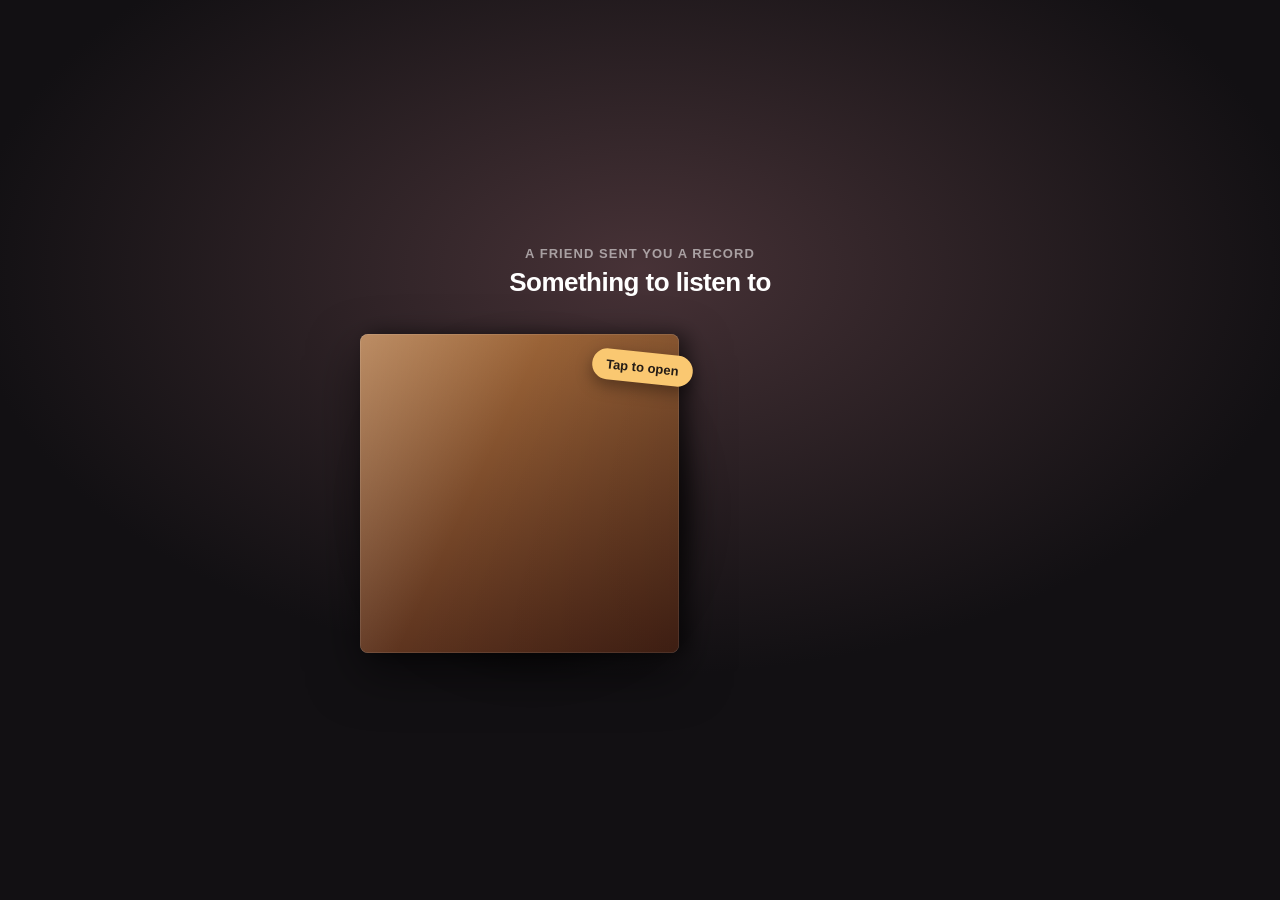
<file: web/shared-record/index.html>
<!DOCTYPE html>
<html lang="en">
<head>
<meta charset="utf-8">
<meta name="viewport" content="width=device-width, initial-scale=1">
<meta name="color-scheme" content="dark">
<meta name="theme-color" content="#121013">
<title>A record for you</title>
<meta name="description" content="Someone sent you a song as a vinyl record. Tap to open it.">
<link rel="icon" href="data:image/svg+xml,%3Csvg xmlns='http://www.w3.org/2000/svg' viewBox='0 0 32 32'%3E%3Ccircle cx='16' cy='16' r='15' fill='%23141416'/%3E%3Ccircle cx='16' cy='16' r='6' fill='%23e3c9a0'/%3E%3Ccircle cx='16' cy='16' r='1.5' fill='%23000'/%3E%3C/svg%3E">
<link rel="stylesheet" href="shared-record.css">
<script src="shared-record.js" defer></script>
</head>
<body>
<main class="page" id="page">
  <header class="intro">
    <p class="from" id="fromLine">A friend sent you a record</p>
    <h1 class="headline" id="headline">Something to listen to</h1>
  </header>

  <button class="stage" id="stage" type="button" aria-label="Open the record">
    <div class="record-wrap" id="recordWrap">
      <div class="record" id="record">
        <div class="record-ring"></div>
        <div class="record-label art"></div>
        <div class="record-hole"></div>
      </div>
      <div class="record-gloss"></div>
    </div>
    <div class="sleeve art">
      <div class="sleeve-sheen"></div>
      <span class="sticker" id="sticker">Tap to open</span>
    </div>
  </button>

  <section class="song" id="song" hidden aria-live="polite">
    <div class="song-text">
      <h2 class="song-title" id="songTitle"></h2>
      <p class="song-artist" id="songArtist"></p>
    </div>
    <div class="actions">
      <a class="btn btn-spotify" id="spotifyLink" target="_blank" rel="noopener">Open in Spotify</a>
      <a class="btn btn-apple" id="appleLink" target="_blank" rel="noopener">Apple Music</a>
    </div>
    <a class="app-link" id="appLink">Have Vinyl Player? Open it on your turntable</a>
  </section>
</main>
</body>
</html>
</file>
<file: web/shared-record/shared-record.css>
/* Shared Record — the page a friend opens from a share link.
   Values mirror project/Shared Record.dc.html and the handoff README (§2). */

@property --tint {
  syntax: '<color>';
  inherits: true;
  initial-value: #8a6a4a;
}

:root {
  --bg: #121013;
  --tint: #8a6a4a;
  --sticker: oklch(0.86 0.12 80);
  --label-ring: oklch(0.88 0.04 80);
  --spotify: #1ed760;
  --art: linear-gradient(160deg, oklch(0.6 0.1 60), oklch(0.3 0.06 40));
  --ease-slide: cubic-bezier(.22, 1, .36, 1);
}

html, body {
  margin: 0;
  min-height: 100%;
  background: var(--bg);
  -webkit-font-smoothing: antialiased;
}

a { color: oklch(0.85 0.08 70); }
a:hover { color: oklch(0.92 0.06 70); }

.page {
  min-height: 100vh;
  min-height: 100dvh;
  display: flex;
  flex-direction: column;
  align-items: center;
  justify-content: center;
  gap: 36px;
  padding: 48px 20px;
  box-sizing: border-box;
  font-family: -apple-system, BlinkMacSystemFont, 'SF Pro Text', 'Helvetica Neue', Helvetica, sans-serif;
  background: radial-gradient(70% 60% at 50% 30%, color-mix(in oklch, var(--tint) 45%, var(--bg)) 0%, var(--bg) 75%);
  transition: --tint 900ms ease;
}

/* Header */
.intro {
  display: flex;
  flex-direction: column;
  align-items: center;
  gap: 6px;
  text-align: center;
}
.from {
  margin: 0;
  font-size: 13px;
  font-weight: 600;
  letter-spacing: 0.08em;
  text-transform: uppercase;
  color: rgba(255, 255, 255, 0.55);
}
.headline {
  margin: 0;
  font-size: 26px;
  font-weight: 700;
  letter-spacing: -0.02em;
  color: #fff;
  text-wrap: balance;
}

/* Stage: 560×320, sleeve over record */
.stage {
  all: unset;
  position: relative;
  display: block;
  width: min(560px, 92vw);
  aspect-ratio: 560 / 320;
  cursor: pointer;
  -webkit-tap-highlight-color: transparent;
}
.stage:focus-visible { outline: 2px solid rgba(255, 255, 255, 0.6); outline-offset: 8px; border-radius: 12px; }
.stage[aria-disabled="true"] { cursor: default; }

.art { background: var(--art); }

.record-wrap {
  position: absolute;
  top: 2%;
  left: 2%;
  width: 54%;
  aspect-ratio: 1;
  transition: transform 1100ms var(--ease-slide);
}
.is-open .record-wrap { transform: translateX(76%); }

.record {
  position: absolute;
  inset: 0;
  border-radius: 50%;
  will-change: transform;
  background:
    repeating-conic-gradient(from 10deg, rgba(255, 255, 255, 0.06) 0deg 45deg, rgba(0, 0, 0, 0) 45deg 90deg),
    repeating-radial-gradient(circle at center, #101012 0px, #101012 1.1px, #1c1c20 1.5px, #101012 2.3px);
  box-shadow: 0 0 0 3px #0a0a0b inset, 10px 18px 40px rgba(0, 0, 0, 0.55);
}
.record-ring { position: absolute; inset: 19.5%; border-radius: 50%; background: var(--label-ring); }
.record-label { position: absolute; inset: 21%; border-radius: 50%; box-shadow: 0 0 0 1px rgba(0, 0, 0, 0.5); }
.record-hole { position: absolute; left: 48.5%; top: 48.5%; width: 3%; height: 3%; border-radius: 50%; background: #000; }

/* Static specular highlight: the record turns under the light. */
.record-gloss {
  position: absolute;
  inset: 0;
  border-radius: 50%;
  pointer-events: none;
  background: conic-gradient(transparent 0deg, rgba(255, 255, 255, 0.12) 28deg, transparent 54deg, transparent 180deg, rgba(255, 255, 255, 0.08) 206deg, transparent 232deg);
}

.sleeve {
  position: absolute;
  top: 0;
  left: 0;
  width: 57%;
  aspect-ratio: 1;
  border-radius: 8px;
  box-shadow: 0 0 0 0.5px rgba(255, 255, 255, 0.2) inset, 8px 0 18px rgba(0, 0, 0, 0.45), 0 20px 50px rgba(0, 0, 0, 0.5);
}
.sleeve-sheen {
  position: absolute;
  inset: 0;
  border-radius: 8px;
  background: linear-gradient(115deg, rgba(255, 255, 255, 0.2), transparent 40%, rgba(0, 0, 0, 0.14));
}
.sticker {
  position: absolute;
  right: -14px;
  top: 18px;
  padding: 8px 14px;
  border-radius: 999px;
  background: var(--sticker);
  color: #241c16;
  font-size: 13px;
  font-weight: 700;
  box-shadow: 0 6px 16px rgba(0, 0, 0, 0.35);
  transform: rotate(6deg);
}
.is-open .sticker { display: none; }

/* Song info, revealed after opening */
.song {
  display: flex;
  flex-direction: column;
  align-items: center;
  gap: 18px;
  text-align: center;
  max-width: 420px;
}
.song[hidden] { display: none; }
.song-text { display: flex; flex-direction: column; gap: 4px; }
.song-title { margin: 0; font-size: 30px; font-weight: 700; letter-spacing: -0.02em; color: #fff; }
.song-artist { margin: 0; font-size: 17px; color: rgba(255, 255, 255, 0.65); }

.actions { display: flex; flex-wrap: wrap; gap: 10px; justify-content: center; }
.btn {
  display: flex;
  align-items: center;
  height: 46px;
  padding: 0 22px;
  border-radius: 23px;
  font-size: 15px;
  text-decoration: none;
}
.btn-spotify, .btn-spotify:hover { background: var(--spotify); color: #000; font-weight: 700; }
.btn-apple, .btn-apple:hover {
  background: rgba(255, 255, 255, 0.12);
  color: #fff;
  font-weight: 600;
  box-shadow: 0 0 0 0.5px rgba(255, 255, 255, 0.2) inset;
}
.btn:focus-visible { outline: 2px solid rgba(255, 255, 255, 0.7); outline-offset: 3px; }

.app-link { font-size: 13px; color: rgba(255, 255, 255, 0.55); text-decoration: underline; text-underline-offset: 3px; cursor: pointer; }
.app-link:hover { color: rgba(255, 255, 255, 0.85); }

@media (prefers-reduced-motion: reduce) {
  .page { transition: none; }
  .record-wrap { transition-duration: 1ms; }
}
</file>
